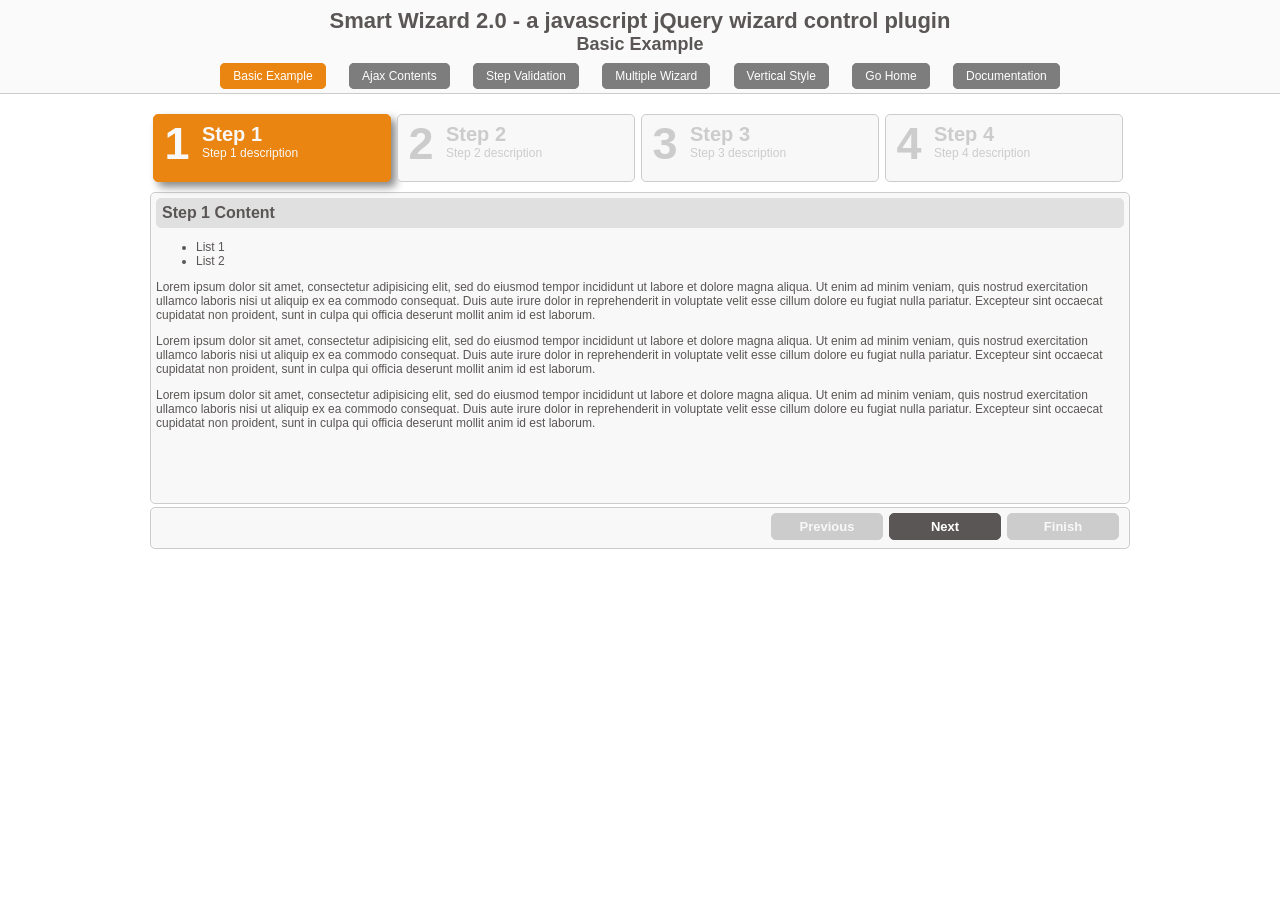
<file: src/main/webapp/resource/SmartWizard/index.htm>
<!DOCTYPE HTML PUBLIC "-//W3C//DTD XHTML 1.0 Transitional//EN" "http://www.w3.org/TR/xhtml1/DTD/xhtml1-transitional.dtd">
<html xmlns="http://www.w3.org/1999/xhtml"><head>
<meta http-equiv="Content-Type" content="text/html; charset=UTF-8">
<title>Smart Wizard 2 - Basic Example  - a javascript jQuery wizard control plugin</title>
<link href="styles/demo_style.css" rel="stylesheet" type="text/css">

<link href="styles/smart_wizard.css" rel="stylesheet" type="text/css">
<script type="text/javascript" src="js/jquery-1.4.2.min.js"></script>
<script type="text/javascript" src="js/jquery.smartWizard-2.0.min.js"></script>

<script type="text/javascript">
    $(document).ready(function(){
    	// Smart Wizard 	
  		$('#wizard').smartWizard();
      
      function onFinishCallback(){
        $('#wizard').smartWizard('showMessage','Finish Clicked');
        //alert('Finish Clicked');
      }     
		});
</script>

</head><body>

<div class="demoHead">   
  <h1>Smart Wizard 2.0 - a javascript jQuery wizard control plugin</h1>
  <h2>Basic Example</h2> 
  <br />
  <a href="index.htm" class="selected">Basic Example</a>
  <a href="smartwizard2-ajax.htm" class="btn">Ajax Contents</a>
  <a href="smartwizard2-validation.php" class="btn">Step Validation</a>  
  <a href="smartwizard2-multiple.htm" class="btn">Multiple Wizard</a>
  <a href="smartwizard2-vertical.htm" class="btn">Vertical Style</a>
  <a href="http://techlaboratory.net/products.php?product=smartwizard" class="btn">Go Home</a>
  <a href="http://techlaboratory.net/products.php?product=smartwizard&action=2" class="btn">Documentation</a>
</div>

<table align="center" border="0" cellpadding="0" cellspacing="0">
<tr><td> 
<!-- Smart Wizard -->
  		<div id="wizard" class="swMain">
  			<ul>
  				<li><a href="#step-1">
                <label class="stepNumber">1</label>
                <span class="stepDesc">
                   Step 1<br />
                   <small>Step 1 description</small>
                </span>
            </a></li>
  				<li><a href="#step-2">
                <label class="stepNumber">2</label>
                <span class="stepDesc">
                   Step 2<br />
                   <small>Step 2 description</small>
                </span>
            </a></li>
  				<li><a href="#step-3">
                <label class="stepNumber">3</label>
                <span class="stepDesc">
                   Step 3<br />
                   <small>Step 3 description</small>
                </span>                   
             </a></li>
  				<li><a href="#step-4">
                <label class="stepNumber">4</label>
                <span class="stepDesc">
                   Step 4<br />
                   <small>Step 4 description</small>
                </span>                   
            </a></li>
  			</ul>
  			<div id="step-1">	
            <h2 class="StepTitle">Step 1 Content</h2>
            <ul type="disk">
  				    <li>List 1</li>
  				    <li>List 2</li>
            </ul>
            <p>Lorem ipsum dolor sit amet, consectetur adipisicing elit, 
            sed do eiusmod tempor incididunt ut labore et dolore magna aliqua. Ut enim ad minim veniam, 
            quis nostrud exercitation ullamco laboris nisi ut aliquip ex ea commodo consequat. 
            Duis aute irure dolor in reprehenderit in voluptate velit esse cillum dolore eu fugiat nulla pariatur. 
            Excepteur sint occaecat cupidatat non proident, sunt in culpa qui officia deserunt mollit anim id est laborum.
            </p>
            <p>
            Lorem ipsum dolor sit amet, consectetur adipisicing elit, 
            sed do eiusmod tempor incididunt ut labore et dolore magna aliqua. Ut enim ad minim veniam, 
            quis nostrud exercitation ullamco laboris nisi ut aliquip ex ea commodo consequat. 
            Duis aute irure dolor in reprehenderit in voluptate velit esse cillum dolore eu fugiat nulla pariatur. 
            Excepteur sint occaecat cupidatat non proident, sunt in culpa qui officia deserunt mollit anim id est laborum.
            </p>
            <p>
            Lorem ipsum dolor sit amet, consectetur adipisicing elit, 
            sed do eiusmod tempor incididunt ut labore et dolore magna aliqua. Ut enim ad minim veniam, 
            quis nostrud exercitation ullamco laboris nisi ut aliquip ex ea commodo consequat. 
            Duis aute irure dolor in reprehenderit in voluptate velit esse cillum dolore eu fugiat nulla pariatur. 
            Excepteur sint occaecat cupidatat non proident, sunt in culpa qui officia deserunt mollit anim id est laborum.
            </p>          			
        </div>
  			<div id="step-2">
            <h2 class="StepTitle">Step 2 Content</h2>	
            <p>Lorem ipsum dolor sit amet, consectetur adipisicing elit, 
            sed do eiusmod tempor incididunt ut labore et dolore magna aliqua. Ut enim ad minim veniam, 
            quis nostrud exercitation ullamco laboris nisi ut aliquip ex ea commodo consequat. 
            Duis aute irure dolor in reprehenderit in voluptate velit esse cillum dolore eu fugiat nulla pariatur. 
            Excepteur sint occaecat cupidatat non proident, sunt in culpa qui officia deserunt mollit anim id est laborum.
            </p>
            <p>
            Lorem ipsum dolor sit amet, consectetur adipisicing elit, 
            sed do eiusmod tempor incididunt ut labore et dolore magna aliqua. Ut enim ad minim veniam, 
            quis nostrud exercitation ullamco laboris nisi ut aliquip ex ea commodo consequat. 
            Duis aute irure dolor in reprehenderit in voluptate velit esse cillum dolore eu fugiat nulla pariatur. 
            Excepteur sint occaecat cupidatat non proident, sunt in culpa qui officia deserunt mollit anim id est laborum.
            </p>
            <p>
            Lorem ipsum dolor sit amet, consectetur adipisicing elit, 
            sed do eiusmod tempor incididunt ut labore et dolore magna aliqua. Ut enim ad minim veniam, 
            quis nostrud exercitation ullamco laboris nisi ut aliquip ex ea commodo consequat. 
            Duis aute irure dolor in reprehenderit in voluptate velit esse cillum dolore eu fugiat nulla pariatur. 
            Excepteur sint occaecat cupidatat non proident, sunt in culpa qui officia deserunt mollit anim id est laborum.
            </p> 
            <p>
            Lorem ipsum dolor sit amet, consectetur adipisicing elit, 
            sed do eiusmod tempor incididunt ut labore et dolore magna aliqua. Ut enim ad minim veniam, 
            quis nostrud exercitation ullamco laboris nisi ut aliquip ex ea commodo consequat. 
            Duis aute irure dolor in reprehenderit in voluptate velit esse cillum dolore eu fugiat nulla pariatur. 
            Excepteur sint occaecat cupidatat non proident, sunt in culpa qui officia deserunt mollit anim id est laborum.
            </p>          
        </div>                      
  			<div id="step-3">
            <h2 class="StepTitle">Step 3 Content</h2>	
            <p>Lorem ipsum dolor sit amet, consectetur adipisicing elit, 
            sed do eiusmod tempor incididunt ut labore et dolore magna aliqua. Ut enim ad minim veniam, 
            quis nostrud exercitation ullamco laboris nisi ut aliquip ex ea commodo consequat. 
            Duis aute irure dolor in reprehenderit in voluptate velit esse cillum dolore eu fugiat nulla pariatur. 
            Excepteur sint occaecat cupidatat non proident, sunt in culpa qui officia deserunt mollit anim id est laborum.
            </p>
            <p>
            Lorem ipsum dolor sit amet, consectetur adipisicing elit, 
            sed do eiusmod tempor incididunt ut labore et dolore magna aliqua. Ut enim ad minim veniam, 
            quis nostrud exercitation ullamco laboris nisi ut aliquip ex ea commodo consequat. 
            Duis aute irure dolor in reprehenderit in voluptate velit esse cillum dolore eu fugiat nulla pariatur. 
            Excepteur sint occaecat cupidatat non proident, sunt in culpa qui officia deserunt mollit anim id est laborum.
            </p>               				          
        </div>
  			<div id="step-4">
            <h2 class="StepTitle">Step 4 Content</h2>	
            <p>Lorem ipsum dolor sit amet, consectetur adipisicing elit, 
            sed do eiusmod tempor incididunt ut labore et dolore magna aliqua. Ut enim ad minim veniam, 
            quis nostrud exercitation ullamco laboris nisi ut aliquip ex ea commodo consequat. 
            Duis aute irure dolor in reprehenderit in voluptate velit esse cillum dolore eu fugiat nulla pariatur. 
            Excepteur sint occaecat cupidatat non proident, sunt in culpa qui officia deserunt mollit anim id est laborum.
            </p>
            <p>
            Lorem ipsum dolor sit amet, consectetur adipisicing elit, 
            sed do eiusmod tempor incididunt ut labore et dolore magna aliqua. Ut enim ad minim veniam, 
            quis nostrud exercitation ullamco laboris nisi ut aliquip ex ea commodo consequat. 
            Duis aute irure dolor in reprehenderit in voluptate velit esse cillum dolore eu fugiat nulla pariatur. 
            Excepteur sint occaecat cupidatat non proident, sunt in culpa qui officia deserunt mollit anim id est laborum.
            </p>
            <p>
            Lorem ipsum dolor sit amet, consectetur adipisicing elit, 
            sed do eiusmod tempor incididunt ut labore et dolore magna aliqua. Ut enim ad minim veniam, 
            quis nostrud exercitation ullamco laboris nisi ut aliquip ex ea commodo consequat. 
            Duis aute irure dolor in reprehenderit in voluptate velit esse cillum dolore eu fugiat nulla pariatur. 
            Excepteur sint occaecat cupidatat non proident, sunt in culpa qui officia deserunt mollit anim id est laborum.
            </p>                			
        </div>
  		</div>
<!-- End SmartWizard Content -->  		
 		
</td></tr>
</table>
    		
</body>
</html>
</file>
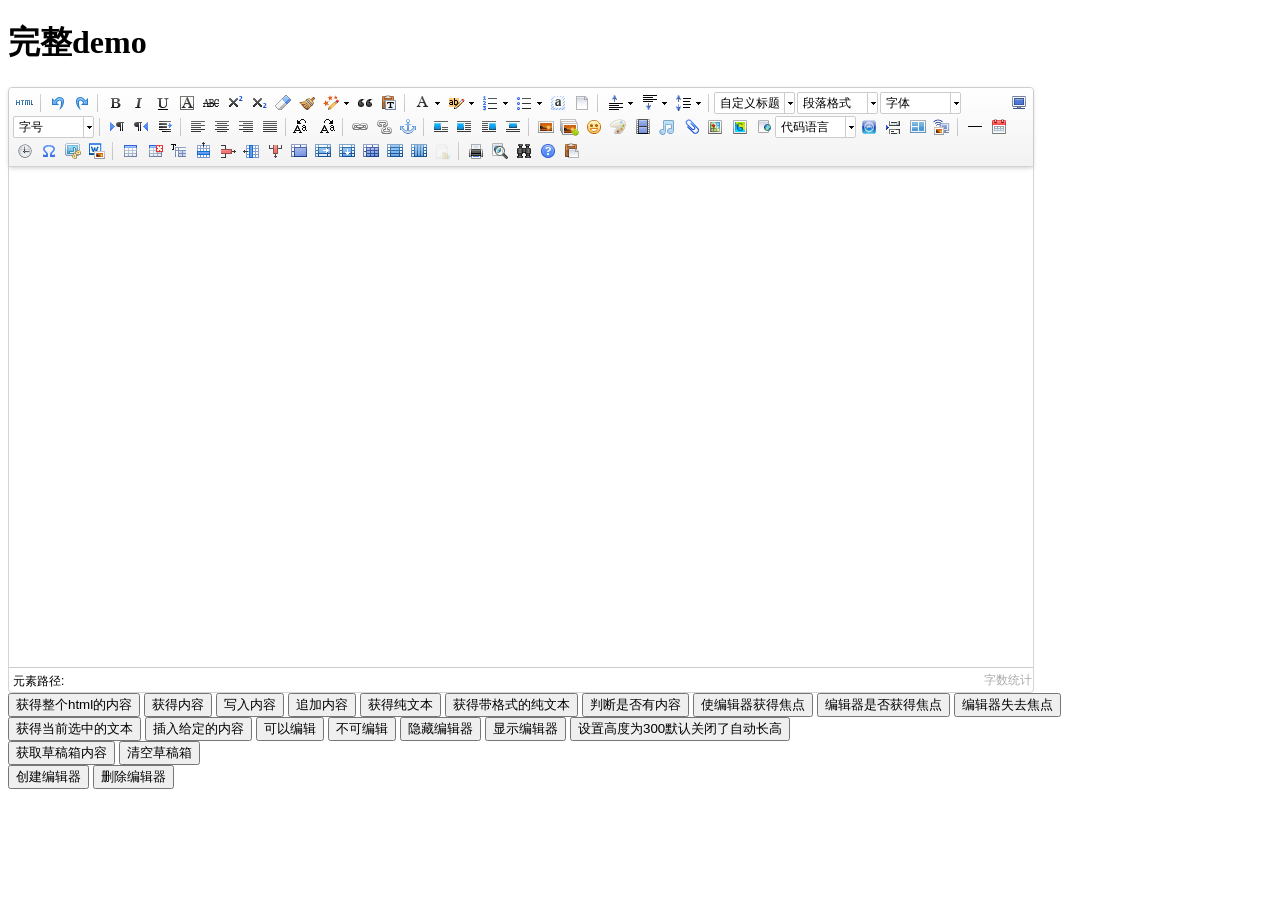
<file: src/main/webapp/resource/lib/ueditor/1.4.3/index.html>
<!DOCTYPE HTML PUBLIC "-//W3C//DTD HTML 4.01 Transitional//EN"
        "http://www.w3.org/TR/html4/loose.dtd">
<html>
<head>
    <title>完整demo</title>
    <meta http-equiv="Content-Type" content="text/html;charset=utf-8"/>
    <script type="text/javascript" charset="utf-8" src="ueditor.config.js"></script>
    <script type="text/javascript" charset="utf-8" src="ueditor.all.min.js"> </script>
    <!--建议手动加在语言，避免在ie下有时因为加载语言失败导致编辑器加载失败-->
    <!--这里加载的语言文件会覆盖你在配置项目里添加的语言类型，比如你在配置项目里配置的是英文，这里加载的中文，那最后就是中文-->
    <script type="text/javascript" charset="utf-8" src="lang/zh-cn/zh-cn.js"></script>

    <style type="text/css">
        div{
            width:100%;
        }
    </style>
</head>
<body>
<div>
    <h1>完整demo</h1>
    <script id="editor" type="text/plain" style="width:1024px;height:500px;"></script>
</div>
<div id="btns">
    <div>
        <button onclick="getAllHtml()">获得整个html的内容</button>
        <button onclick="getContent()">获得内容</button>
        <button onclick="setContent()">写入内容</button>
        <button onclick="setContent(true)">追加内容</button>
        <button onclick="getContentTxt()">获得纯文本</button>
        <button onclick="getPlainTxt()">获得带格式的纯文本</button>
        <button onclick="hasContent()">判断是否有内容</button>
        <button onclick="setFocus()">使编辑器获得焦点</button>
        <button onmousedown="isFocus(event)">编辑器是否获得焦点</button>
        <button onmousedown="setblur(event)" >编辑器失去焦点</button>

    </div>
    <div>
        <button onclick="getText()">获得当前选中的文本</button>
        <button onclick="insertHtml()">插入给定的内容</button>
        <button id="enable" onclick="setEnabled()">可以编辑</button>
        <button onclick="setDisabled()">不可编辑</button>
        <button onclick=" UE.getEditor('editor').setHide()">隐藏编辑器</button>
        <button onclick=" UE.getEditor('editor').setShow()">显示编辑器</button>
        <button onclick=" UE.getEditor('editor').setHeight(300)">设置高度为300默认关闭了自动长高</button>
    </div>

    <div>
        <button onclick="getLocalData()" >获取草稿箱内容</button>
        <button onclick="clearLocalData()" >清空草稿箱</button>
    </div>

</div>
<div>
    <button onclick="createEditor()">
    创建编辑器</button>
    <button onclick="deleteEditor()">
    删除编辑器</button>
</div>

<script type="text/javascript">

    //实例化编辑器
    //建议使用工厂方法getEditor创建和引用编辑器实例，如果在某个闭包下引用该编辑器，直接调用UE.getEditor('editor')就能拿到相关的实例
    var ue = UE.getEditor('editor');


    function isFocus(e){
        alert(UE.getEditor('editor').isFocus());
        UE.dom.domUtils.preventDefault(e)
    }
    function setblur(e){
        UE.getEditor('editor').blur();
        UE.dom.domUtils.preventDefault(e)
    }
    function insertHtml() {
        var value = prompt('插入html代码', '');
        UE.getEditor('editor').execCommand('insertHtml', value)
    }
    function createEditor() {
        enableBtn();
        UE.getEditor('editor');
    }
    function getAllHtml() {
        alert(UE.getEditor('editor').getAllHtml())
    }
    function getContent() {
        var arr = [];
        arr.push("使用editor.getContent()方法可以获得编辑器的内容");
        arr.push("内容为：");
        arr.push(UE.getEditor('editor').getContent());
        alert(arr.join("\n"));
    }
    function getPlainTxt() {
        var arr = [];
        arr.push("使用editor.getPlainTxt()方法可以获得编辑器的带格式的纯文本内容");
        arr.push("内容为：");
        arr.push(UE.getEditor('editor').getPlainTxt());
        alert(arr.join('\n'))
    }
    function setContent(isAppendTo) {
        var arr = [];
        arr.push("使用editor.setContent('欢迎使用ueditor')方法可以设置编辑器的内容");
        UE.getEditor('editor').setContent('欢迎使用ueditor', isAppendTo);
        alert(arr.join("\n"));
    }
    function setDisabled() {
        UE.getEditor('editor').setDisabled('fullscreen');
        disableBtn("enable");
    }

    function setEnabled() {
        UE.getEditor('editor').setEnabled();
        enableBtn();
    }

    function getText() {
        //当你点击按钮时编辑区域已经失去了焦点，如果直接用getText将不会得到内容，所以要在选回来，然后取得内容
        var range = UE.getEditor('editor').selection.getRange();
        range.select();
        var txt = UE.getEditor('editor').selection.getText();
        alert(txt)
    }

    function getContentTxt() {
        var arr = [];
        arr.push("使用editor.getContentTxt()方法可以获得编辑器的纯文本内容");
        arr.push("编辑器的纯文本内容为：");
        arr.push(UE.getEditor('editor').getContentTxt());
        alert(arr.join("\n"));
    }
    function hasContent() {
        var arr = [];
        arr.push("使用editor.hasContents()方法判断编辑器里是否有内容");
        arr.push("判断结果为：");
        arr.push(UE.getEditor('editor').hasContents());
        alert(arr.join("\n"));
    }
    function setFocus() {
        UE.getEditor('editor').focus();
    }
    function deleteEditor() {
        disableBtn();
        UE.getEditor('editor').destroy();
    }
    function disableBtn(str) {
        var div = document.getElementById('btns');
        var btns = UE.dom.domUtils.getElementsByTagName(div, "button");
        for (var i = 0, btn; btn = btns[i++];) {
            if (btn.id == str) {
                UE.dom.domUtils.removeAttributes(btn, ["disabled"]);
            } else {
                btn.setAttribute("disabled", "true");
            }
        }
    }
    function enableBtn() {
        var div = document.getElementById('btns');
        var btns = UE.dom.domUtils.getElementsByTagName(div, "button");
        for (var i = 0, btn; btn = btns[i++];) {
            UE.dom.domUtils.removeAttributes(btn, ["disabled"]);
        }
    }

    function getLocalData () {
        alert(UE.getEditor('editor').execCommand( "getlocaldata" ));
    }

    function clearLocalData () {
        UE.getEditor('editor').execCommand( "clearlocaldata" );
        alert("已清空草稿箱")
    }
</script>
</body>
</html>
</file>
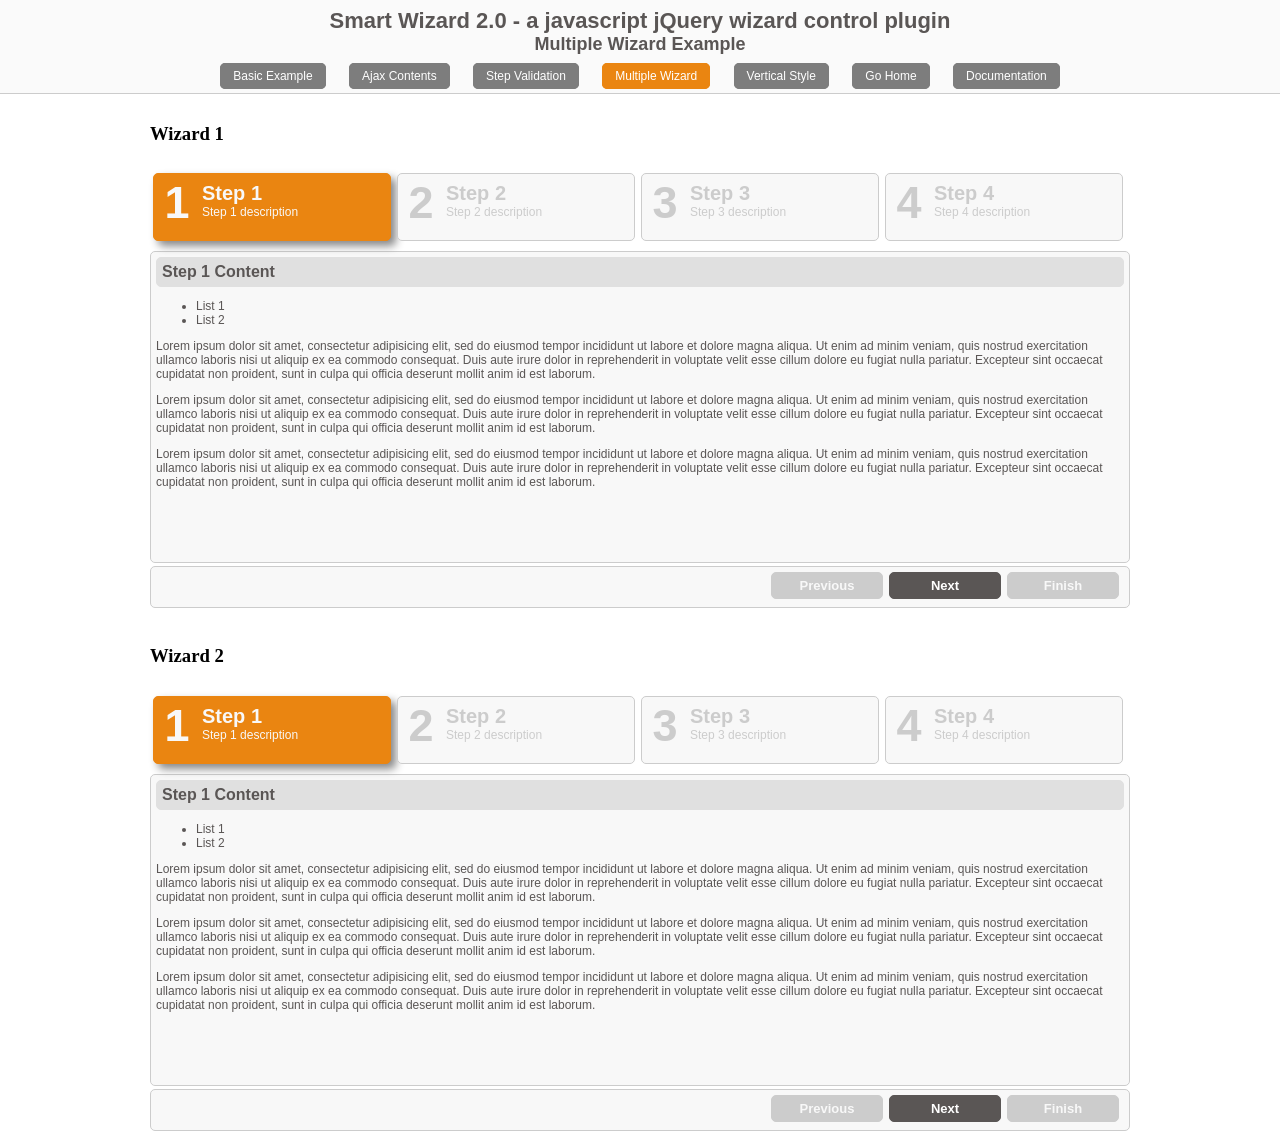
<file: src/main/webapp/resource/SmartWizard/smartwizard2-multiple.htm>
<!DOCTYPE HTML PUBLIC "-//W3C//DTD XHTML 1.0 Transitional//EN" "http://www.w3.org/TR/xhtml1/DTD/xhtml1-transitional.dtd">
<html xmlns="http://www.w3.org/1999/xhtml"><head>
<meta http-equiv="Content-Type" content="text/html; charset=UTF-8">
<title>Smart Wizard 2 - Multiple Wizard Example - a javascript jQuery wizard control plugin</title>
<link href="styles/demo_style.css" rel="stylesheet" type="text/css">

<link href="styles/smart_wizard.css" rel="stylesheet" type="text/css">
<script type="text/javascript" src="js/jquery-1.4.2.min.js"></script>
<script type="text/javascript" src="js/jquery.smartWizard-2.0.min.js"></script>

<script type="text/javascript">
    $(document).ready(function(){
    	//  Wizard 1  	
  		$('#wizard1').smartWizard({transitionEffect:'fade',onFinish:onFinishCallback});
    	//  Wizard 2
      $('#wizard2').smartWizard({transitionEffect:'slide',onFinish:onFinishCallback});
      function onFinishCallback(){
        alert('Finish Called');
      }     
		});
</script>

</head><body>

<div class="demoHead">   
  <h1>Smart Wizard 2.0 - a javascript jQuery wizard control plugin</h1>
  <h2>Multiple Wizard Example</h2>
  <br />
  <a href="index.htm" class="btn">Basic Example</a>
  <a href="smartwizard2-ajax.htm" class="btn">Ajax Contents</a>
  <a href="smartwizard2-validation.php" class="btn">Step Validation</a>  
  <a href="smartwizard2-multiple.htm" class="selected">Multiple Wizard</a>
  <a href="smartwizard2-vertical.htm" class="btn">Vertical Style</a>
  <a href="http://techlaboratory.net/products.php?product=smartwizard" class="btn">Go Home</a>
  <a href="http://techlaboratory.net/products.php?product=smartwizard&action=2" class="btn">Documentation</a>
</div>

<table align="center" border="0" cellpadding="0" cellspacing="0">
<tr><td>
<h3>Wizard 1</h3> 
<!-- Smart Wizard wizard1-->
  		<div id="wizard1" class="swMain">
  			<ul>
  				<li><a href="#step-1">
                <label class="stepNumber">1</label>
                <span class="stepDesc">
                   Step 1<br />
                   <small>Step 1 description</small>
                </span>
            </a></li>
  				<li><a href="#step-2">
                <label class="stepNumber">2</label>
                <span class="stepDesc">
                   Step 2<br />
                   <small>Step 2 description</small>
                </span>
            </a></li>
  				<li><a href="#step-3">
                <label class="stepNumber">3</label>
                <span class="stepDesc">
                   Step 3<br />
                   <small>Step 3 description</small>
                </span>                   
             </a></li>
  				<li><a href="#step-4">
                <label class="stepNumber">4</label>
                <span class="stepDesc">
                   Step 4<br />
                   <small>Step 4 description</small>
                </span>                   
            </a></li>
  			</ul>
  			<div id="step-1">	
            <h2 class="StepTitle">Step 1 Content</h2>
            <ul type="disk">
  				    <li>List 1</li>
  				    <li>List 2</li>
            </ul>
            <p>Lorem ipsum dolor sit amet, consectetur adipisicing elit, 
            sed do eiusmod tempor incididunt ut labore et dolore magna aliqua. Ut enim ad minim veniam, 
            quis nostrud exercitation ullamco laboris nisi ut aliquip ex ea commodo consequat. 
            Duis aute irure dolor in reprehenderit in voluptate velit esse cillum dolore eu fugiat nulla pariatur. 
            Excepteur sint occaecat cupidatat non proident, sunt in culpa qui officia deserunt mollit anim id est laborum.
            </p>
            <p>
            Lorem ipsum dolor sit amet, consectetur adipisicing elit, 
            sed do eiusmod tempor incididunt ut labore et dolore magna aliqua. Ut enim ad minim veniam, 
            quis nostrud exercitation ullamco laboris nisi ut aliquip ex ea commodo consequat. 
            Duis aute irure dolor in reprehenderit in voluptate velit esse cillum dolore eu fugiat nulla pariatur. 
            Excepteur sint occaecat cupidatat non proident, sunt in culpa qui officia deserunt mollit anim id est laborum.
            </p>
            <p>
            Lorem ipsum dolor sit amet, consectetur adipisicing elit, 
            sed do eiusmod tempor incididunt ut labore et dolore magna aliqua. Ut enim ad minim veniam, 
            quis nostrud exercitation ullamco laboris nisi ut aliquip ex ea commodo consequat. 
            Duis aute irure dolor in reprehenderit in voluptate velit esse cillum dolore eu fugiat nulla pariatur. 
            Excepteur sint occaecat cupidatat non proident, sunt in culpa qui officia deserunt mollit anim id est laborum.
            </p>          			
        </div>
  			<div id="step-2">
            <h2 class="StepTitle">Step 2 Content</h2>	
            <p>Lorem ipsum dolor sit amet, consectetur adipisicing elit, 
            sed do eiusmod tempor incididunt ut labore et dolore magna aliqua. Ut enim ad minim veniam, 
            quis nostrud exercitation ullamco laboris nisi ut aliquip ex ea commodo consequat. 
            Duis aute irure dolor in reprehenderit in voluptate velit esse cillum dolore eu fugiat nulla pariatur. 
            Excepteur sint occaecat cupidatat non proident, sunt in culpa qui officia deserunt mollit anim id est laborum.
            </p>
            <p>
            Lorem ipsum dolor sit amet, consectetur adipisicing elit, 
            sed do eiusmod tempor incididunt ut labore et dolore magna aliqua. Ut enim ad minim veniam, 
            quis nostrud exercitation ullamco laboris nisi ut aliquip ex ea commodo consequat. 
            Duis aute irure dolor in reprehenderit in voluptate velit esse cillum dolore eu fugiat nulla pariatur. 
            Excepteur sint occaecat cupidatat non proident, sunt in culpa qui officia deserunt mollit anim id est laborum.
            </p>
            <p>
            Lorem ipsum dolor sit amet, consectetur adipisicing elit, 
            sed do eiusmod tempor incididunt ut labore et dolore magna aliqua. Ut enim ad minim veniam, 
            quis nostrud exercitation ullamco laboris nisi ut aliquip ex ea commodo consequat. 
            Duis aute irure dolor in reprehenderit in voluptate velit esse cillum dolore eu fugiat nulla pariatur. 
            Excepteur sint occaecat cupidatat non proident, sunt in culpa qui officia deserunt mollit anim id est laborum.
            </p> 
            <p>
            Lorem ipsum dolor sit amet, consectetur adipisicing elit, 
            sed do eiusmod tempor incididunt ut labore et dolore magna aliqua. Ut enim ad minim veniam, 
            quis nostrud exercitation ullamco laboris nisi ut aliquip ex ea commodo consequat. 
            Duis aute irure dolor in reprehenderit in voluptate velit esse cillum dolore eu fugiat nulla pariatur. 
            Excepteur sint occaecat cupidatat non proident, sunt in culpa qui officia deserunt mollit anim id est laborum.
            </p>          
        </div>                      
  			<div id="step-3">
            <h2 class="StepTitle">Step 3 Content</h2>	
            <p>Lorem ipsum dolor sit amet, consectetur adipisicing elit, 
            sed do eiusmod tempor incididunt ut labore et dolore magna aliqua. Ut enim ad minim veniam, 
            quis nostrud exercitation ullamco laboris nisi ut aliquip ex ea commodo consequat. 
            Duis aute irure dolor in reprehenderit in voluptate velit esse cillum dolore eu fugiat nulla pariatur. 
            Excepteur sint occaecat cupidatat non proident, sunt in culpa qui officia deserunt mollit anim id est laborum.
            </p>
            <p>
            Lorem ipsum dolor sit amet, consectetur adipisicing elit, 
            sed do eiusmod tempor incididunt ut labore et dolore magna aliqua. Ut enim ad minim veniam, 
            quis nostrud exercitation ullamco laboris nisi ut aliquip ex ea commodo consequat. 
            Duis aute irure dolor in reprehenderit in voluptate velit esse cillum dolore eu fugiat nulla pariatur. 
            Excepteur sint occaecat cupidatat non proident, sunt in culpa qui officia deserunt mollit anim id est laborum.
            </p>               				          
        </div>
  			<div id="step-4">
            <h2 class="StepTitle">Step 4 Content</h2>	
            <p>Lorem ipsum dolor sit amet, consectetur adipisicing elit, 
            sed do eiusmod tempor incididunt ut labore et dolore magna aliqua. Ut enim ad minim veniam, 
            quis nostrud exercitation ullamco laboris nisi ut aliquip ex ea commodo consequat. 
            Duis aute irure dolor in reprehenderit in voluptate velit esse cillum dolore eu fugiat nulla pariatur. 
            Excepteur sint occaecat cupidatat non proident, sunt in culpa qui officia deserunt mollit anim id est laborum.
            </p>
            <p>
            Lorem ipsum dolor sit amet, consectetur adipisicing elit, 
            sed do eiusmod tempor incididunt ut labore et dolore magna aliqua. Ut enim ad minim veniam, 
            quis nostrud exercitation ullamco laboris nisi ut aliquip ex ea commodo consequat. 
            Duis aute irure dolor in reprehenderit in voluptate velit esse cillum dolore eu fugiat nulla pariatur. 
            Excepteur sint occaecat cupidatat non proident, sunt in culpa qui officia deserunt mollit anim id est laborum.
            </p>
            <p>
            Lorem ipsum dolor sit amet, consectetur adipisicing elit, 
            sed do eiusmod tempor incididunt ut labore et dolore magna aliqua. Ut enim ad minim veniam, 
            quis nostrud exercitation ullamco laboris nisi ut aliquip ex ea commodo consequat. 
            Duis aute irure dolor in reprehenderit in voluptate velit esse cillum dolore eu fugiat nulla pariatur. 
            Excepteur sint occaecat cupidatat non proident, sunt in culpa qui officia deserunt mollit anim id est laborum.
            </p>                			
        </div>
  		</div>
<!-- End SmartWizard Content 1 -->
<br />  &nbsp;
<h3>Wizard 2</h3>

<!-- Smart Wizard wizard2-->
  		<div id="wizard2" class="swMain">
  			<ul>
  				<li><a href="#step-1">
                <label class="stepNumber">1</label>
                <span class="stepDesc">
                   Step 1<br />
                   <small>Step 1 description</small>
                </span>
            </a></li>
  				<li><a href="#step-2">
                <label class="stepNumber">2</label>
                <span class="stepDesc">
                   Step 2<br />
                   <small>Step 2 description</small>
                </span>
            </a></li>
  				<li><a href="#step-3">
                <label class="stepNumber">3</label>
                <span class="stepDesc">
                   Step 3<br />
                   <small>Step 3 description</small>
                </span>                   
             </a></li>
  				<li><a href="#step-4">
                <label class="stepNumber">4</label>
                <span class="stepDesc">
                   Step 4<br />
                   <small>Step 4 description</small>
                </span>                   
            </a></li>
  			</ul>
  			<div id="step-1">	
            <h2 class="StepTitle">Step 1 Content</h2>
            <ul type="disk">
  				    <li>List 1</li>
  				    <li>List 2</li>
            </ul>
            <p>Lorem ipsum dolor sit amet, consectetur adipisicing elit, 
            sed do eiusmod tempor incididunt ut labore et dolore magna aliqua. Ut enim ad minim veniam, 
            quis nostrud exercitation ullamco laboris nisi ut aliquip ex ea commodo consequat. 
            Duis aute irure dolor in reprehenderit in voluptate velit esse cillum dolore eu fugiat nulla pariatur. 
            Excepteur sint occaecat cupidatat non proident, sunt in culpa qui officia deserunt mollit anim id est laborum.
            </p>
            <p>
            Lorem ipsum dolor sit amet, consectetur adipisicing elit, 
            sed do eiusmod tempor incididunt ut labore et dolore magna aliqua. Ut enim ad minim veniam, 
            quis nostrud exercitation ullamco laboris nisi ut aliquip ex ea commodo consequat. 
            Duis aute irure dolor in reprehenderit in voluptate velit esse cillum dolore eu fugiat nulla pariatur. 
            Excepteur sint occaecat cupidatat non proident, sunt in culpa qui officia deserunt mollit anim id est laborum.
            </p>
            <p>
            Lorem ipsum dolor sit amet, consectetur adipisicing elit, 
            sed do eiusmod tempor incididunt ut labore et dolore magna aliqua. Ut enim ad minim veniam, 
            quis nostrud exercitation ullamco laboris nisi ut aliquip ex ea commodo consequat. 
            Duis aute irure dolor in reprehenderit in voluptate velit esse cillum dolore eu fugiat nulla pariatur. 
            Excepteur sint occaecat cupidatat non proident, sunt in culpa qui officia deserunt mollit anim id est laborum.
            </p>          			
        </div>
  			<div id="step-2">
            <h2 class="StepTitle">Step 2 Content</h2>	
            <p>Lorem ipsum dolor sit amet, consectetur adipisicing elit, 
            sed do eiusmod tempor incididunt ut labore et dolore magna aliqua. Ut enim ad minim veniam, 
            quis nostrud exercitation ullamco laboris nisi ut aliquip ex ea commodo consequat. 
            Duis aute irure dolor in reprehenderit in voluptate velit esse cillum dolore eu fugiat nulla pariatur. 
            Excepteur sint occaecat cupidatat non proident, sunt in culpa qui officia deserunt mollit anim id est laborum.
            </p>
            <p>
            Lorem ipsum dolor sit amet, consectetur adipisicing elit, 
            sed do eiusmod tempor incididunt ut labore et dolore magna aliqua. Ut enim ad minim veniam, 
            quis nostrud exercitation ullamco laboris nisi ut aliquip ex ea commodo consequat. 
            Duis aute irure dolor in reprehenderit in voluptate velit esse cillum dolore eu fugiat nulla pariatur. 
            Excepteur sint occaecat cupidatat non proident, sunt in culpa qui officia deserunt mollit anim id est laborum.
            </p>
            <p>
            Lorem ipsum dolor sit amet, consectetur adipisicing elit, 
            sed do eiusmod tempor incididunt ut labore et dolore magna aliqua. Ut enim ad minim veniam, 
            quis nostrud exercitation ullamco laboris nisi ut aliquip ex ea commodo consequat. 
            Duis aute irure dolor in reprehenderit in voluptate velit esse cillum dolore eu fugiat nulla pariatur. 
            Excepteur sint occaecat cupidatat non proident, sunt in culpa qui officia deserunt mollit anim id est laborum.
            </p> 
            <p>
            Lorem ipsum dolor sit amet, consectetur adipisicing elit, 
            sed do eiusmod tempor incididunt ut labore et dolore magna aliqua. Ut enim ad minim veniam, 
            quis nostrud exercitation ullamco laboris nisi ut aliquip ex ea commodo consequat. 
            Duis aute irure dolor in reprehenderit in voluptate velit esse cillum dolore eu fugiat nulla pariatur. 
            Excepteur sint occaecat cupidatat non proident, sunt in culpa qui officia deserunt mollit anim id est laborum.
            </p>          
        </div>                      
  			<div id="step-3">
            <h2 class="StepTitle">Step 3 Content</h2>	
            <p>Lorem ipsum dolor sit amet, consectetur adipisicing elit, 
            sed do eiusmod tempor incididunt ut labore et dolore magna aliqua. Ut enim ad minim veniam, 
            quis nostrud exercitation ullamco laboris nisi ut aliquip ex ea commodo consequat. 
            Duis aute irure dolor in reprehenderit in voluptate velit esse cillum dolore eu fugiat nulla pariatur. 
            Excepteur sint occaecat cupidatat non proident, sunt in culpa qui officia deserunt mollit anim id est laborum.
            </p>
            <p>
            Lorem ipsum dolor sit amet, consectetur adipisicing elit, 
            sed do eiusmod tempor incididunt ut labore et dolore magna aliqua. Ut enim ad minim veniam, 
            quis nostrud exercitation ullamco laboris nisi ut aliquip ex ea commodo consequat. 
            Duis aute irure dolor in reprehenderit in voluptate velit esse cillum dolore eu fugiat nulla pariatur. 
            Excepteur sint occaecat cupidatat non proident, sunt in culpa qui officia deserunt mollit anim id est laborum.
            </p>               				          
        </div>
  			<div id="step-4">
            <h2 class="StepTitle">Step 4 Content</h2>	
            <p>Lorem ipsum dolor sit amet, consectetur adipisicing elit, 
            sed do eiusmod tempor incididunt ut labore et dolore magna aliqua. Ut enim ad minim veniam, 
            quis nostrud exercitation ullamco laboris nisi ut aliquip ex ea commodo consequat. 
            Duis aute irure dolor in reprehenderit in voluptate velit esse cillum dolore eu fugiat nulla pariatur. 
            Excepteur sint occaecat cupidatat non proident, sunt in culpa qui officia deserunt mollit anim id est laborum.
            </p>
            <p>
            Lorem ipsum dolor sit amet, consectetur adipisicing elit, 
            sed do eiusmod tempor incididunt ut labore et dolore magna aliqua. Ut enim ad minim veniam, 
            quis nostrud exercitation ullamco laboris nisi ut aliquip ex ea commodo consequat. 
            Duis aute irure dolor in reprehenderit in voluptate velit esse cillum dolore eu fugiat nulla pariatur. 
            Excepteur sint occaecat cupidatat non proident, sunt in culpa qui officia deserunt mollit anim id est laborum.
            </p>
            <p>
            Lorem ipsum dolor sit amet, consectetur adipisicing elit, 
            sed do eiusmod tempor incididunt ut labore et dolore magna aliqua. Ut enim ad minim veniam, 
            quis nostrud exercitation ullamco laboris nisi ut aliquip ex ea commodo consequat. 
            Duis aute irure dolor in reprehenderit in voluptate velit esse cillum dolore eu fugiat nulla pariatur. 
            Excepteur sint occaecat cupidatat non proident, sunt in culpa qui officia deserunt mollit anim id est laborum.
            </p>                			
        </div>
  		</div>
<!-- End SmartWizard Content 2 -->  

</td></tr>
</table>  		
</body>
</html>
</file>
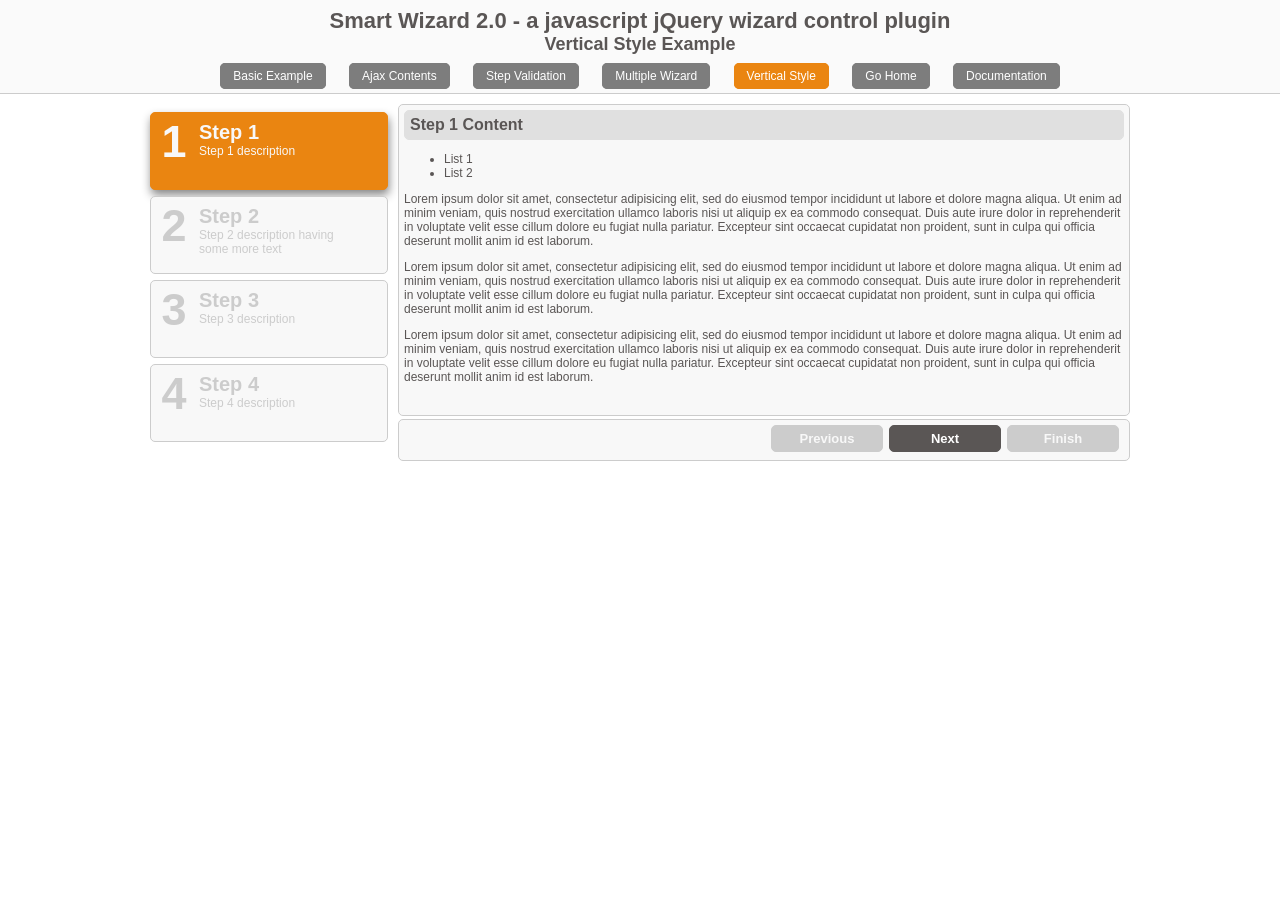
<file: src/main/webapp/resource/SmartWizard/smartwizard2-vertical.htm>
<!DOCTYPE HTML PUBLIC "-//W3C//DTD XHTML 1.0 Transitional//EN" "http://www.w3.org/TR/xhtml1/DTD/xhtml1-transitional.dtd">
<html xmlns="http://www.w3.org/1999/xhtml"><head>
<meta http-equiv="Content-Type" content="text/html; charset=UTF-8">
<title>Smart Wizard 2 - Vertical Style Example - a javascript jQuery wizard control plugin</title>
<link href="styles/demo_style.css" rel="stylesheet" type="text/css">

<link href="styles/smart_wizard_vertical.css" rel="stylesheet" type="text/css">
<script type="text/javascript" src="js/jquery-1.4.2.min.js"></script>
<script type="text/javascript" src="js/jquery.smartWizard-2.0.min.js"></script>

<script type="text/javascript">
   
    $(document).ready(function(){
    	// Smart Wizard	
  		$('#wizard').smartWizard({transitionEffect:'slide'});
     
		});
</script>

</head><body>

<div class="demoHead">   
  <h1>Smart Wizard 2.0 - a javascript jQuery wizard control plugin</h1>
  <h2>Vertical Style Example</h2> 
  <br />
  <a href="index.htm" class="btn">Basic Example</a>
  <a href="smartwizard2-ajax.htm" class="btn">Ajax Contents</a>
  <a href="smartwizard2-validation.php" class="btn">Step Validation</a>  
  <a href="smartwizard2-multiple.htm" class="btn">Multiple Wizard</a>
  <a href="smartwizard2-vertical.htm" class="selected">Vertical Style</a>
  <a href="http://techlaboratory.net/products.php?product=smartwizard" class="btn">Go Home</a>
  <a href="http://techlaboratory.net/products.php?product=smartwizard&action=2" class="btn">Documentation</a>
</div>

<table align="center" border="0" cellpadding="0" cellspacing="0">
<tr><td> 
<!-- Tabs -->
  		<div id="wizard" class="swMain">
  			<ul>
  				<li><a href="#step-1">
                <label class="stepNumber">1</label>
                <span class="stepDesc">
                   Step 1<br />
                   <small>Step 1 description</small>
                </span>
            </a></li>
  				<li><a href="#step-2">
                <label class="stepNumber">2</label>
                <span class="stepDesc">
                   Step 2<br />
                   <small>Step 2 description having some more text</small>
                </span>
            </a></li>
  				<li><a href="#step-3">
                <label class="stepNumber">3</label>
                <span class="stepDesc">
                   Step 3<br />
                   <small>Step 3 description</small>
                </span>                   
             </a></li>
  				<li><a href="#step-4">
                <label class="stepNumber">4</label>
                <span class="stepDesc">
                   Step 4<br />
                   <small>Step 4 description</small>
                </span>                   
            </a></li>
  			</ul>
  			<div id="step-1">	
            <h2 class="StepTitle">Step 1 Content</h2>
            <ul type="disk">
  				    <li>List 1</li>
  				    <li>List 2</li>
            </ul>
            <p>Lorem ipsum dolor sit amet, consectetur adipisicing elit, 
            sed do eiusmod tempor incididunt ut labore et dolore magna aliqua. Ut enim ad minim veniam, 
            quis nostrud exercitation ullamco laboris nisi ut aliquip ex ea commodo consequat. 
            Duis aute irure dolor in reprehenderit in voluptate velit esse cillum dolore eu fugiat nulla pariatur. 
            Excepteur sint occaecat cupidatat non proident, sunt in culpa qui officia deserunt mollit anim id est laborum.
            </p>
            <p>
            Lorem ipsum dolor sit amet, consectetur adipisicing elit, 
            sed do eiusmod tempor incididunt ut labore et dolore magna aliqua. Ut enim ad minim veniam, 
            quis nostrud exercitation ullamco laboris nisi ut aliquip ex ea commodo consequat. 
            Duis aute irure dolor in reprehenderit in voluptate velit esse cillum dolore eu fugiat nulla pariatur. 
            Excepteur sint occaecat cupidatat non proident, sunt in culpa qui officia deserunt mollit anim id est laborum.
            </p>
            <p>
            Lorem ipsum dolor sit amet, consectetur adipisicing elit, 
            sed do eiusmod tempor incididunt ut labore et dolore magna aliqua. Ut enim ad minim veniam, 
            quis nostrud exercitation ullamco laboris nisi ut aliquip ex ea commodo consequat. 
            Duis aute irure dolor in reprehenderit in voluptate velit esse cillum dolore eu fugiat nulla pariatur. 
            Excepteur sint occaecat cupidatat non proident, sunt in culpa qui officia deserunt mollit anim id est laborum.
            </p>          			
        </div>
  			<div id="step-2">
            <h2 class="StepTitle">Step 2 Content</h2>	
            <p>Lorem ipsum dolor sit amet, consectetur adipisicing elit, 
            sed do eiusmod tempor incididunt ut labore et dolore magna aliqua. Ut enim ad minim veniam, 
            quis nostrud exercitation ullamco laboris nisi ut aliquip ex ea commodo consequat. 
            Duis aute irure dolor in reprehenderit in voluptate velit esse cillum dolore eu fugiat nulla pariatur. 
            Excepteur sint occaecat cupidatat non proident, sunt in culpa qui officia deserunt mollit anim id est laborum.
            </p>
            <p>
            Lorem ipsum dolor sit amet, consectetur adipisicing elit, 
            sed do eiusmod tempor incididunt ut labore et dolore magna aliqua. Ut enim ad minim veniam, 
            quis nostrud exercitation ullamco laboris nisi ut aliquip ex ea commodo consequat. 
            Duis aute irure dolor in reprehenderit in voluptate velit esse cillum dolore eu fugiat nulla pariatur. 
            Excepteur sint occaecat cupidatat non proident, sunt in culpa qui officia deserunt mollit anim id est laborum.
            </p>
            <p>
            Lorem ipsum dolor sit amet, consectetur adipisicing elit, 
            sed do eiusmod tempor incididunt ut labore et dolore magna aliqua. Ut enim ad minim veniam, 
            quis nostrud exercitation ullamco laboris nisi ut aliquip ex ea commodo consequat. 
            Duis aute irure dolor in reprehenderit in voluptate velit esse cillum dolore eu fugiat nulla pariatur. 
            Excepteur sint occaecat cupidatat non proident, sunt in culpa qui officia deserunt mollit anim id est laborum.
            </p> 
            <p>
            Lorem ipsum dolor sit amet, consectetur adipisicing elit, 
            sed do eiusmod tempor incididunt ut labore et dolore magna aliqua. Ut enim ad minim veniam, 
            quis nostrud exercitation ullamco laboris nisi ut aliquip ex ea commodo consequat. 
            Duis aute irure dolor in reprehenderit in voluptate velit esse cillum dolore eu fugiat nulla pariatur. 
            Excepteur sint occaecat cupidatat non proident, sunt in culpa qui officia deserunt mollit anim id est laborum.
            </p>
            <p>
            Lorem ipsum dolor sit amet, consectetur adipisicing elit, 
            sed do eiusmod tempor incididunt ut labore et dolore magna aliqua. Ut enim ad minim veniam, 
            quis nostrud exercitation ullamco laboris nisi ut aliquip ex ea commodo consequat. 
            Duis aute irure dolor in reprehenderit in voluptate velit esse cillum dolore eu fugiat nulla pariatur. 
            Excepteur sint occaecat cupidatat non proident, sunt in culpa qui officia deserunt mollit anim id est laborum.
            </p>            
        </div>                      
  			<div id="step-3">
            <h2 class="StepTitle">Step 3 Content</h2>	
            <p>Lorem ipsum dolor sit amet, consectetur adipisicing elit, 
            sed do eiusmod tempor incididunt ut labore et dolore magna aliqua. Ut enim ad minim veniam, 
            quis nostrud exercitation ullamco laboris nisi ut aliquip ex ea commodo consequat. 
            Duis aute irure dolor in reprehenderit in voluptate velit esse cillum dolore eu fugiat nulla pariatur. 
            Excepteur sint occaecat cupidatat non proident, sunt in culpa qui officia deserunt mollit anim id est laborum.
            </p>
            <p>
            Lorem ipsum dolor sit amet, consectetur adipisicing elit, 
            sed do eiusmod tempor incididunt ut labore et dolore magna aliqua. Ut enim ad minim veniam, 
            quis nostrud exercitation ullamco laboris nisi ut aliquip ex ea commodo consequat. 
            Duis aute irure dolor in reprehenderit in voluptate velit esse cillum dolore eu fugiat nulla pariatur. 
            Excepteur sint occaecat cupidatat non proident, sunt in culpa qui officia deserunt mollit anim id est laborum.
            </p>               				          
        </div>
  			<div id="step-4">
            <h2 class="StepTitle">Step 4 Content</h2>	
            <p>Lorem ipsum dolor sit amet, consectetur adipisicing elit, 
            sed do eiusmod tempor incididunt ut labore et dolore magna aliqua. Ut enim ad minim veniam, 
            quis nostrud exercitation ullamco laboris nisi ut aliquip ex ea commodo consequat. 
            Duis aute irure dolor in reprehenderit in voluptate velit esse cillum dolore eu fugiat nulla pariatur. 
            Excepteur sint occaecat cupidatat non proident, sunt in culpa qui officia deserunt mollit anim id est laborum.
            </p>
            <p>
            Lorem ipsum dolor sit amet, consectetur adipisicing elit, 
            sed do eiusmod tempor incididunt ut labore et dolore magna aliqua. Ut enim ad minim veniam, 
            quis nostrud exercitation ullamco laboris nisi ut aliquip ex ea commodo consequat. 
            Duis aute irure dolor in reprehenderit in voluptate velit esse cillum dolore eu fugiat nulla pariatur. 
            Excepteur sint occaecat cupidatat non proident, sunt in culpa qui officia deserunt mollit anim id est laborum.
            </p>
            <p>
            Lorem ipsum dolor sit amet, consectetur adipisicing elit, 
            sed do eiusmod tempor incididunt ut labore et dolore magna aliqua. Ut enim ad minim veniam, 
            quis nostrud exercitation ullamco laboris nisi ut aliquip ex ea commodo consequat. 
            Duis aute irure dolor in reprehenderit in voluptate velit esse cillum dolore eu fugiat nulla pariatur. 
            Excepteur sint occaecat cupidatat non proident, sunt in culpa qui officia deserunt mollit anim id est laborum.
            </p>                			
        </div>
  		</div>
  		
<!-- End SmartWizard Content -->  		
  		
</td></tr>
</table>   	
	
</body>
</html>
</file>
<file: src/main/webapp/resource/SmartWizard/styles/demo_style.css>
body {
  margin:0;
  padding:0;      
}
.demoHead { 
  display:block;  
  margin-bottom:10px;   
  border: 0;
  padding: 0;
  padding-top: 8px;
  padding-bottom:10px;    
  border-bottom: 1px solid #CCC;
  font: normal 12px Verdana, Arial, Helvetica, sans-serif; 
  color: #5A5655;   
  background-color: #FAFAFA;    
  text-align:center;
}
.demoHead h1,.demoHead h2,.demoHead h3{
  margin:0;
  padding:0;
}
.demoHead h1{
  font: bold 22px Verdana, Arial, Helvetica, sans-serif;
}
.demoHead h2{
  font: bold 18px Verdana, Arial, Helvetica, sans-serif;
}
.demoHead h3{
  font: normal 12px Verdana, Arial, Helvetica, sans-serif;
}
.demoHead a.btn{
  -moz-border-radius    : 5px;
  -webkit-border-radius : 5px;
  background            : #7D7D7D;
  color                 : #FFF;
  margin                : 2px 10px 0px 10px;
  padding               : 5px 12px 5px 12px;
  text-align            : center;
  border                : 1px solid #7D7D7D;    
  text-decoration       : none; 
}
.demoHead a.btn:hover{
  background      : #EA8511;
  color           : #FFFFFF;
  border          : 1px solid #EA8511; 
  text-decoration : none; 
}
.demoHead a.selected{
  -moz-border-radius    : 5px;
  -webkit-border-radius : 5px;
  background            : #EA8511;
  color                 : #FFFFFF;
  margin                : 2px 10px 0px 10px;
  padding               : 5px 12px 5px 12px;
  text-align            : center;
  border                : 1px solid #EA8511;    
  text-decoration       : none; 
}
</file>
<file: src/main/webapp/resource/SmartWizard/styles/smart_wizard.css>
/*   
  SmartWizard 2.0 plugin 
  jQuery Wizard control Plugin
  by Dipu
  
  http://www.techlaboratory.net
  http://tech-laboratory.blogspot.com
*/
.swMain {
  position:relative;
  display:block;
  margin:0;
  padding:0;
  border: 0px solid #CCC;
  overflow:visible;
  float:left;
  width:980px;
}
.swMain .stepContainer {
  display:block;
  position: relative;
  margin: 0;
  padding:0;    
  border: 0px solid #CCC;    
  overflow:hidden;
  clear:both;
  height:300px;
}

.swMain .stepContainer div.content {
  display:block;
  position: absolute;  
  float:left;
  margin: 0;
  padding:5px;    
  border: 1px solid #CCC; 
  font: normal 12px Verdana, Arial, Helvetica, sans-serif; 
  color:#5A5655;   
  background-color:#F8F8F8;  
  height:300px;
  text-align:left;
  overflow:visible;    
  z-index:88; 
  -webkit-border-radius: 5px;
  -moz-border-radius  : 5px;
  width:968px;
  clear:both;
}

.swMain div.actionBar {
  display:block;
  position: relative; 
  clear:both;
  margin:             3px 0 0 0;   
  border:             1px solid #CCC;
  padding:            0;    
  color:              #5A5655;   
  background-color:   #F8F8F8;
  height:40px;
  text-align:left;
  overflow:auto;    
  z-index:88; 

  -webkit-border-radius: 5px;
  -moz-border-radius  : 5px;
  left:0;
}

.swMain .stepContainer .StepTitle {
  display:block;
  position: relative;
  margin:0;   
  border:1px solid #E0E0E0;
  padding:5px;   
  font: bold 16px Verdana, Arial, Helvetica, sans-serif; 
  color:#5A5655;   
  background-color:#E0E0E0;
  clear:both;
  text-align:left; 
  z-index:88;
  -webkit-border-radius: 5px;
  -moz-border-radius  : 5px;    
}
.swMain ul.anchor {
  position: relative;
  display:block;
  float:left;
  list-style: none;
  padding: 0px;  
  margin: 10px 0;      
  clear: both;
  border: 0px solid #CCCCCC;    
  background: transparent; /*#EEEEEE */
}
.swMain ul.anchor li{ 
  position: relative; 
  display:block;
  margin: 0;
  padding: 0; 
  padding-left:3px;
  padding-right: 3px;
  border: 0px solid #E0E0E0;      
  float: left;
}
/* Anchor Element Style */
.swMain ul.anchor li a {
  display:block;
  position:relative;
  float:left;
  margin:0;
  padding:3px;
  height:60px;
  width:230px;
  text-decoration: none;
  outline-style:none;
  -moz-border-radius  : 5px;
  -webkit-border-radius: 5px;
  z-index:99;
}
.swMain ul.anchor li a .stepNumber{
  position:relative;
  float:left;
  width:30px;
  text-align: center;
  padding:5px;
  padding-top:0;
  font: bold 45px Verdana, Arial, Helvetica, sans-serif;
}
.swMain ul.anchor li a .stepDesc{
  position:relative;
  display:block;
  float:left;
  text-align: left;
  padding:5px;

  font: bold 20px Verdana, Arial, Helvetica, sans-serif;
}
.swMain ul.anchor li a .stepDesc small{
  font: normal 12px Verdana, Arial, Helvetica, sans-serif;
}
.swMain ul.anchor li a.selected{
  color:#F8F8F8;
  background: #EA8511;  /* EA8511 */
  border: 1px solid #EA8511;
  cursor:text;
  -moz-box-shadow: 5px 5px 8px #888;
  -webkit-box-shadow: 5px 5px 8px #888;
  box-shadow: 5px 5px 8px #888;
}
.swMain ul.anchor li a.selected:hover {
  color:#F8F8F8;  
  background: #EA8511;  
}

.swMain ul.anchor li a.done { 
  position:relative;
  color:#FFF;  
  background: #8CC63F;  
  border: 1px solid #8CC63F;   
  z-index:99;
}
.swMain ul.anchor li a.done:hover {
  color:#5A5655;  
  background: #8CC63F; 
  border: 1px solid #5A5655;   
}
.swMain ul.anchor li a.disabled {
  color:#CCCCCC;  
  background: #F8F8F8;
  border: 1px solid #CCC;  
  cursor:text;   
}
.swMain ul.anchor li a.disabled:hover {
  color:#CCCCCC;  
  background: #F8F8F8;     
}

.swMain ul.anchor li a.error {
  color:#6c6c6c !important;  
  background: #f08f75 !important;
  border: 1px solid #fb3500 !important;      
}
.swMain ul.anchor li a.error:hover {
  color:#000 !important;       
}

.swMain .buttonNext {
  display:block;
  float:right;
  margin:5px 3px 0 3px;
  padding:5px;
  text-decoration: none;
  text-align: center;
  font: bold 13px Verdana, Arial, Helvetica, sans-serif;
  width:100px;
  color:#FFF;
  outline-style:none;
  background-color:   #5A5655;
  border: 1px solid #5A5655;
  -moz-border-radius  : 5px; 
  -webkit-border-radius: 5px;    
}
.swMain .buttonDisabled {
  color:#F8F8F8  !important;
  background-color: #CCCCCC !important;
  border: 1px solid #CCCCCC  !important;
  cursor:text;    
}
.swMain .buttonPrevious {
  display:block;
  float:right;
  margin:5px 3px 0 3px;
  padding:5px;
  text-decoration: none;
  text-align: center;
  font: bold 13px Verdana, Arial, Helvetica, sans-serif;
  width:100px;
  color:#FFF;
  outline-style:none;
  background-color:   #5A5655;
  border: 1px solid #5A5655;
  -moz-border-radius  : 5px; 
  -webkit-border-radius: 5px;    
}
.swMain .buttonFinish {
  display:block;
  float:right;
  margin:5px 10px 0 3px;
  padding:5px;
  text-decoration: none;
  text-align: center;
  font: bold 13px Verdana, Arial, Helvetica, sans-serif;
  width:100px;
  color:#FFF;
  outline-style:none;
  background-color:   #5A5655;
  border: 1px solid #5A5655;
  -moz-border-radius  : 5px; 
  -webkit-border-radius: 5px;    
}

/* Form Styles */

.txtBox {
  border:1px solid #CCCCCC;
  color:#5A5655;
  font:13px Verdana,Arial,Helvetica,sans-serif;
  padding:2px;
  width:430px;
}
.txtBox:focus {
  border:1px solid #EA8511;
}

.swMain .loader {
  position:relative;  
  display:none;
  float:left;  
  margin: 2px 0 0 2px;
  padding:8px 10px 8px 40px;
  border: 1px solid #FFD700; 
  font: bold 13px Verdana, Arial, Helvetica, sans-serif; 
  color:#5A5655;       
  background: #FFF url(../images/loader.gif) no-repeat 5px;  
  -moz-border-radius  : 5px;
  -webkit-border-radius: 5px;
  z-index:998;
}
.swMain .msgBox {
  position:relative;  
  display:none;
  float:left;
  margin: 4px 0 0 5px;
  padding:5px;
  border: 1px solid #FFD700; 
  background-color: #FFFFDD;  
  font: normal 12px Verdana, Arial, Helvetica, sans-serif; 
  color:#5A5655;         
  -moz-border-radius  : 5px;
  -webkit-border-radius: 5px;
  z-index:999;
  min-width:200px;  
}
.swMain .msgBox .content {
  font: normal 12px Verdana,Arial,Helvetica,sans-serif;
  padding: 0px;
  float:left;
}
.swMain .msgBox .close {
  border: 1px solid #CCC;
  border-radius: 3px;
  color: #CCC;
  display: block;
  float: right;
  margin: 0 0 0 5px;
  outline-style: none;
  padding: 0 2px 0 2px;
  position: relative;
  text-align: center;
  text-decoration: none;
}
.swMain .msgBox .close:hover{
  color: #EA8511;
  border: 1px solid #EA8511;  
}
</file>
<file: src/main/webapp/resource/SmartWizard/styles/smart_wizard_vertical.css>
/*   
  SmartWizard 2.0 plugin 
  jQuery Wizard control Plugin
  by Dipu
  
  http://www.techlaboratory.net
  http://tech-laboratory.blogspot.com
*/
.swMain {
  position:relative;
  display:block;
  margin:0;
  padding:0;
  border: 0px solid #CCC;
  overflow:visible;
  float:left;
  width:980px;/* */
}
.swMain .stepContainer {
  display:block;
  position: relative;
  margin: 0;
  padding:0;    
  border: 0px solid #CCC;    
  overflow:hidden;
  clear:right;
  height:300px;
}

.swMain .stepContainer div.content {
  display:block;
  position: absolute;  
  float:left;
  margin: 0;
  padding:5px;    
  border: 1px solid #CCC; 
  font: normal 12px Verdana, Arial, Helvetica, sans-serif; 
  color:#5A5655;   
  background-color:#F8F8F8;  
  height:300px;
  text-align:left;
  overflow:auto;    
  z-index:88; 
  -webkit-border-radius: 5px;
  -moz-border-radius  : 5px;
  width:720px;
  clear:both;
}

.swMain div.actionBar {
  display:block;
  position: relative; 
  clear:right;
  margin:             3px 0 0 0;   
  border:             1px solid #CCC;
  padding:            0;    
  color:              #5A5655;   
  background-color:   #F8F8F8;
  height:40px;
/*  width:730px; 
  float:right; */  
  text-align:left;
  overflow:auto;    
  z-index:88; 
  -webkit-border-radius: 5px;
  -moz-border-radius  : 5px;

}

.swMain .stepContainer .StepTitle {
  display:block;
  position: relative;
  margin:0;   
  border:1px solid #E0E0E0;
  padding:5px;   
  font: bold 16px Verdana, Arial, Helvetica, sans-serif; 
  color:#5A5655;   
  background-color:#E0E0E0;
  clear:both;
  text-align:left; 
  z-index:88;
  -webkit-border-radius: 5px;
  -moz-border-radius  : 5px;    
}
.swMain ul.anchor {
  position: relative;
  display:block;
  float:left;
  list-style: none;
  padding: 0px;  
  margin: 5px 10px 0 0;
  border: 0px solid #CCCCCC;    
  background: transparent; /*#EEEEEE */
}
.swMain ul.anchor li{ 
  position: relative; 
  display:block;
  margin: 0;
  padding: 0; 
  padding-top:3px;
  padding-bottom: 3px;
  border: 0px solid #E0E0E0;      
  float: left;
  clear:both;
}
/* Anchor Element Style */
.swMain ul.anchor li a {
  display:block;
  position:relative;
  float:left;
  margin:0;
  padding:3px;
  height:70px;
  width:230px;
  text-decoration: none;
  outline-style:none;
  -moz-border-radius  : 5px;
  -webkit-border-radius: 5px;
  z-index:99;
}
.swMain ul.anchor li a .stepNumber{
  position:relative;
  float:left;
  width:30px;
  text-align: center;
  padding:5px;
  padding-top:0;
  font: bold 45px Verdana, Arial, Helvetica, sans-serif;
}
.swMain ul.anchor li a .stepDesc{
  position:relative;
  display:block;
  float:left;
  text-align: left;
  padding:5px;
  width:70%;
  font: bold 20px Verdana, Arial, Helvetica, sans-serif;
}
.swMain ul.anchor li a .stepDesc small{
  font: normal 12px Verdana, Arial, Helvetica, sans-serif;
}
.swMain ul.anchor li a.selected{
  color:#F8F8F8;
  background: #EA8511;  /* EA8511 */
  border: 1px solid #EA8511;
  cursor:text;
  -moz-box-shadow: 1px 5px 10px #888;
  -webkit-box-shadow: 1px 5px 10px #888;
  box-shadow: 1px 5px 10px #888;
}
.swMain ul.anchor li a.selected:hover {
  color:#F8F8F8;  
  background: #EA8511;  
}

.swMain ul.anchor li a.done { 
  position:relative;
  color:#FFF;  
  background: #8CC63F;  
  border: 1px solid #8CC63F;   
  z-index:99;
}
.swMain ul.anchor li a.done:hover {
  color:#5A5655;  
  background: #8CC63F; 
  border: 1px solid #5A5655;   
}
.swMain ul.anchor li a.disabled {
  color:#CCCCCC;  
  background: #F8F8F8;
  border: 1px solid #CCC;  
  cursor:text;   
}
.swMain ul.anchor li a.disabled:hover {
  color:#CCCCCC;  
  background: #F8F8F8;     
}

.swMain ul.anchor li a.error {
  color:#6c6c6c !important;  
  background: #f08f75 !important;
  border: 1px solid #fb3500 !important;      
}
.swMain ul.anchor li a.error:hover {
  color:#000 !important;       
}

.swMain .buttonNext {
  display:block;
  float:right;
  margin:5px 3px 0 3px;
  padding:5px;
  text-decoration: none;
  text-align: center;
  font: bold 13px Verdana, Arial, Helvetica, sans-serif;
  width:100px;
  color:#FFF;
  outline-style:none;
  background-color:   #5A5655;
  border: 1px solid #5A5655;
  -moz-border-radius  : 5px; 
  -webkit-border-radius: 5px;    
}
.swMain .buttonDisabled {
  color:#F8F8F8  !important;
  background-color: #CCCCCC !important;
  border: 1px solid #CCCCCC  !important;
  cursor:text;    
}
.swMain .buttonPrevious {
  display:block;
  float:right;
  margin:5px 3px 0 3px;
  padding:5px;
  text-decoration: none;
  text-align: center;
  font: bold 13px Verdana, Arial, Helvetica, sans-serif;
  width:100px;
  color:#FFF;
  outline-style:none;
  background-color:   #5A5655;
  border: 1px solid #5A5655;
  -moz-border-radius  : 5px; 
  -webkit-border-radius: 5px;    
}
.swMain .buttonFinish {
  display:block;
  float:right;
  margin:5px 10px 0 3px;
  padding:5px;
  text-decoration: none;
  text-align: center;
  font: bold 13px Verdana, Arial, Helvetica, sans-serif;
  width:100px;
  color:#FFF;
  outline-style:none;
  background-color:   #5A5655;
  border: 1px solid #5A5655;
  -moz-border-radius  : 5px; 
  -webkit-border-radius: 5px;    
}

/* Form Styles */

.txtBox {
  border:1px solid #CCCCCC;
  color:#5A5655;
  font:13px Verdana,Arial,Helvetica,sans-serif;
  padding:2px;
  width:430px;
}
.txtBox:focus {
  border:1px solid #EA8511;
}

.swMain .loader {
  position:relative;  
  display:none;
  float:left;  
  margin: 2px 0 0 2px;
  padding:8px 10px 8px 40px;
  border: 1px solid #FFD700; 
  font: bold 13px Verdana, Arial, Helvetica, sans-serif; 
  color:#5A5655;       
  background: #FFF url(../images/loader.gif) no-repeat 5px;  
  -moz-border-radius  : 5px;
  -webkit-border-radius: 5px;
  z-index:998;
}
.swMain .msgBox {
  position:relative;  
  display:none;
  float:left;
  margin: 4px 0 0 5px;
  padding:5px;
  border: 1px solid #FFD700; 
  background-color: #FFFFDD;  
  font: normal 12px Verdana, Arial, Helvetica, sans-serif; 
  color:#5A5655;         
  -moz-border-radius  : 5px;
  -webkit-border-radius: 5px;
  z-index:999;
  min-width:200px;  
}
.swMain .msgBox .content {
  font: normal 12px Verdana,Arial,Helvetica,sans-serif;
  padding: 0px;
  float:left;
}
.swMain .msgBox .close {
  border: 1px solid #CCC;
  border-radius: 3px;
  color: #CCC;
  display: block;
  float: right;
  margin: 0 0 0 5px;
  outline-style: none;
  padding: 0 2px 0 2px;
  position: relative;
  text-align: center;
  text-decoration: none;
}
.swMain .msgBox .close:hover{
  color: #EA8511;
  border: 1px solid #EA8511;  
}
</file>
